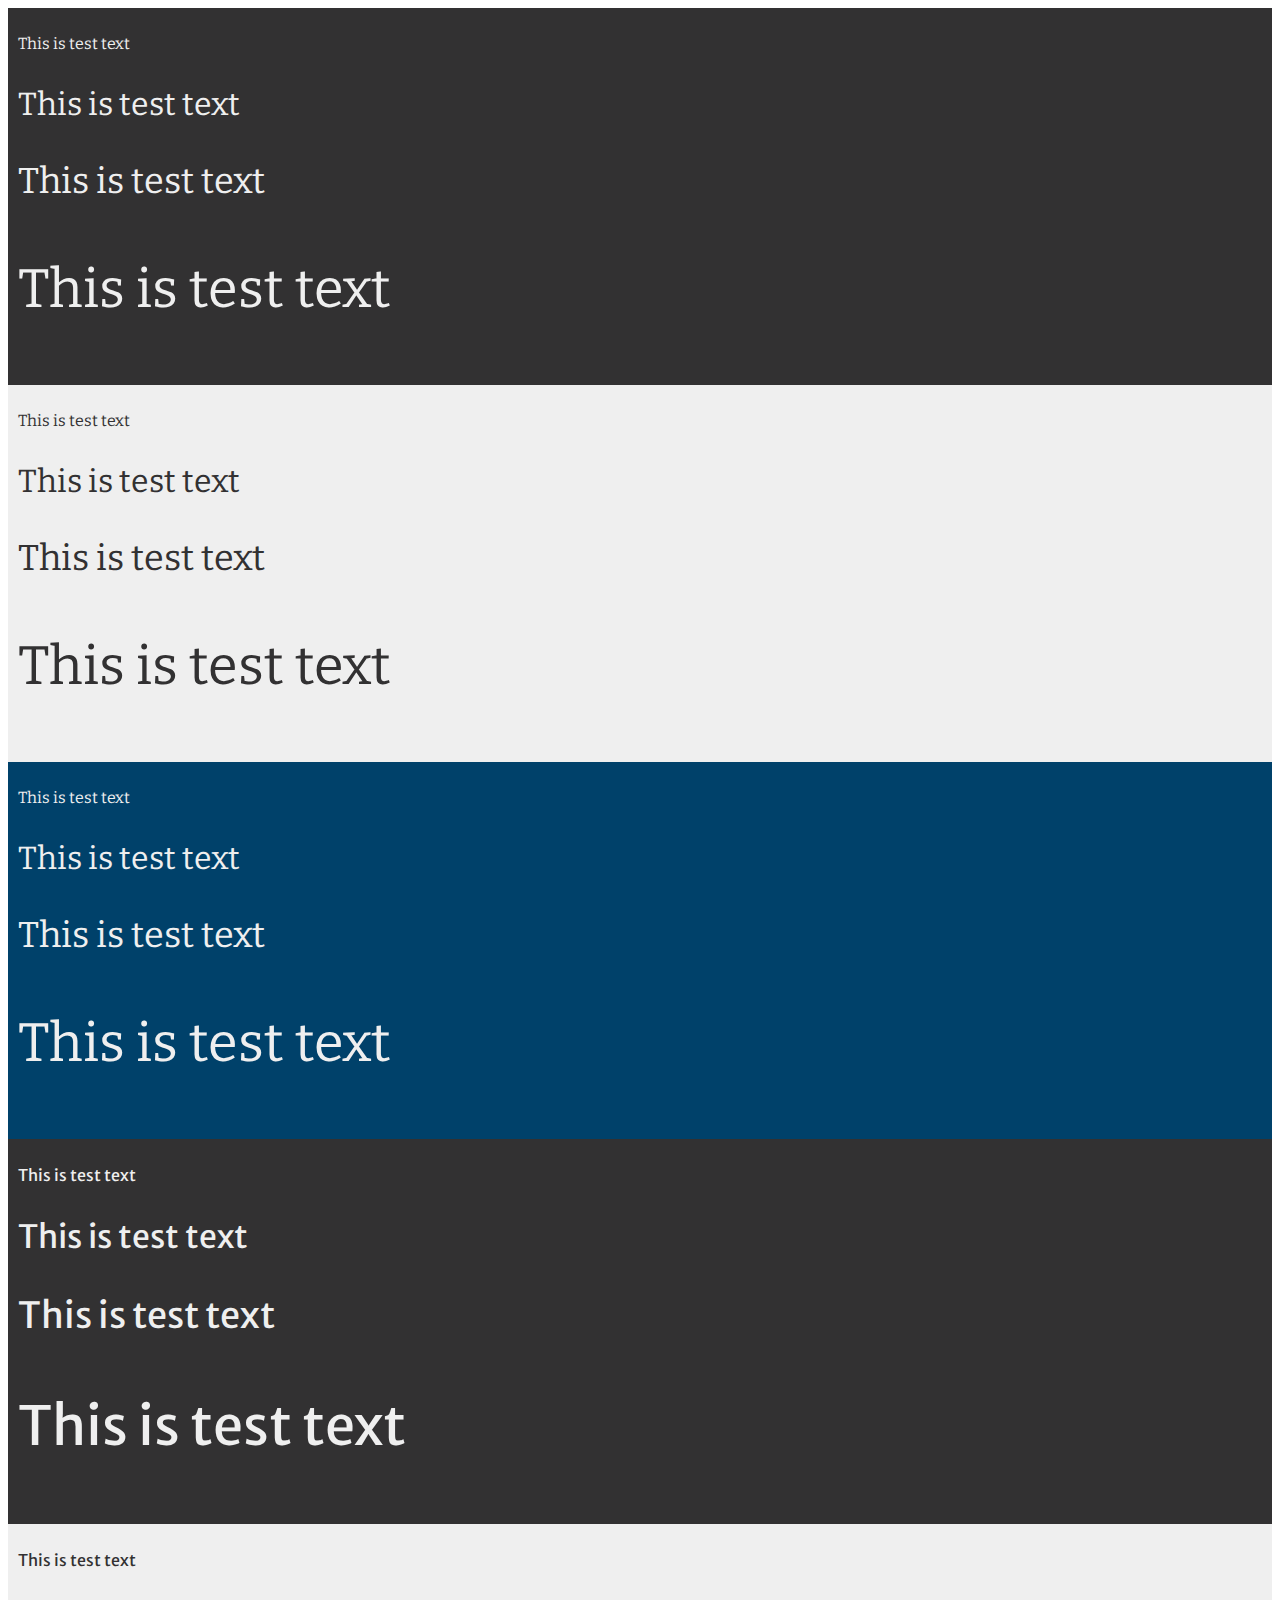
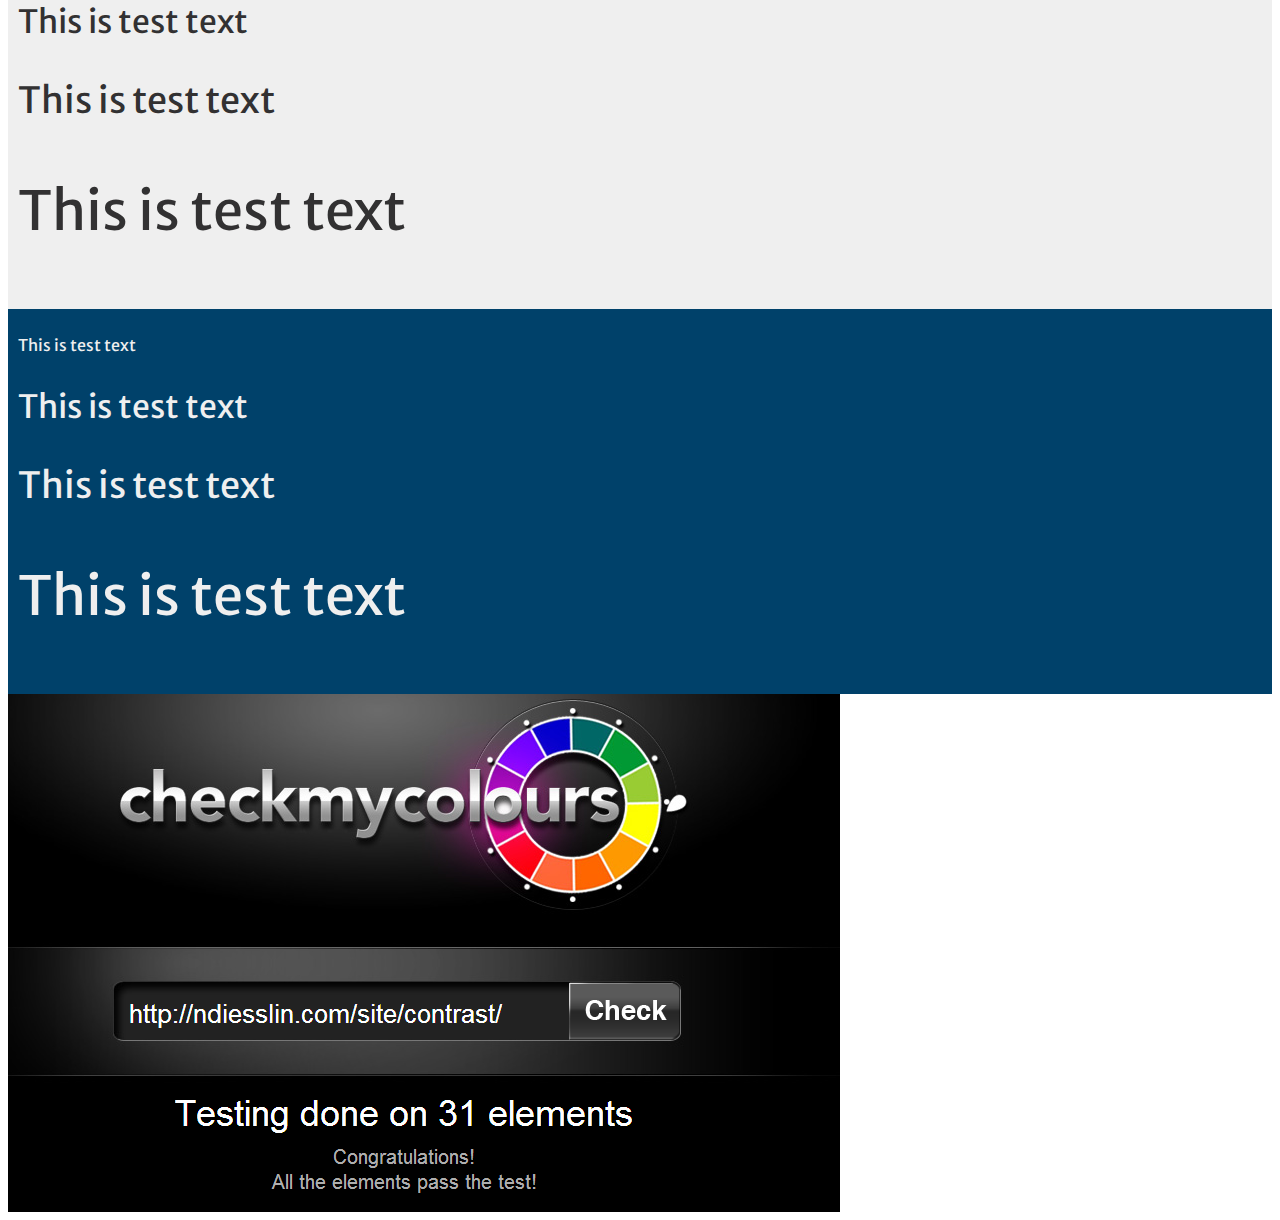
<file: site/contrast/index.html>
<!DOCTYPE>
<html>
<head>
	<meta></meta>
	<link href='http://fonts.googleapis.com/css?family=Bitter|Merriweather+Sans' rel='stylesheet' type='text/css'>
	<link rel="stylesheet" type="text/css" href="styles/styles.css">
</head>
<body>
	<section id="sect1">
		<div class="blackback">
			<p id="fs1">This is test text</p>
			<p id="fs2">This is test text</p>
			<p id="fs3">This is test text</p>
			<p id="fs4">This is test text</p>
		</div>
		<div class="whiteback">
			<p id="fs1">This is test text</p>
			<p id="fs2">This is test text</p>
			<p id="fs3">This is test text</p>
			<p id="fs4">This is test text</p>
		</div>
		<div class="blueback">
			<p id="fs1">This is test text</p>
			<p id="fs2">This is test text</p>
			<p id="fs3">This is test text</p>
			<p id="fs4">This is test text</p>
		</div>
	</section>
	<section id="sect2">
		<div class="blackback">
			<p id="fs11">This is test text</p>
			<p id="fs12">This is test text</p>
			<p id="fs13">This is test text</p>
			<p id="fs14">This is test text</p>
		</div>
		<div class="whiteback">
			<p id="fs11">This is test text</p>
			<p id="fs12">This is test text</p>
			<p id="fs13">This is test text</p>
			<p id="fs14">This is test text</p>
		</div>
		<div class="blueback">
			<p id="fs11">This is test text</p>
			<p id="fs12">This is test text</p>
			<p id="fs13">This is test text</p>
			<p id="fs14">This is test text</p>
		</div>
	</section>
	<img src="test.PNG"/>
</body>
</body>
</body>
<fo
</file>
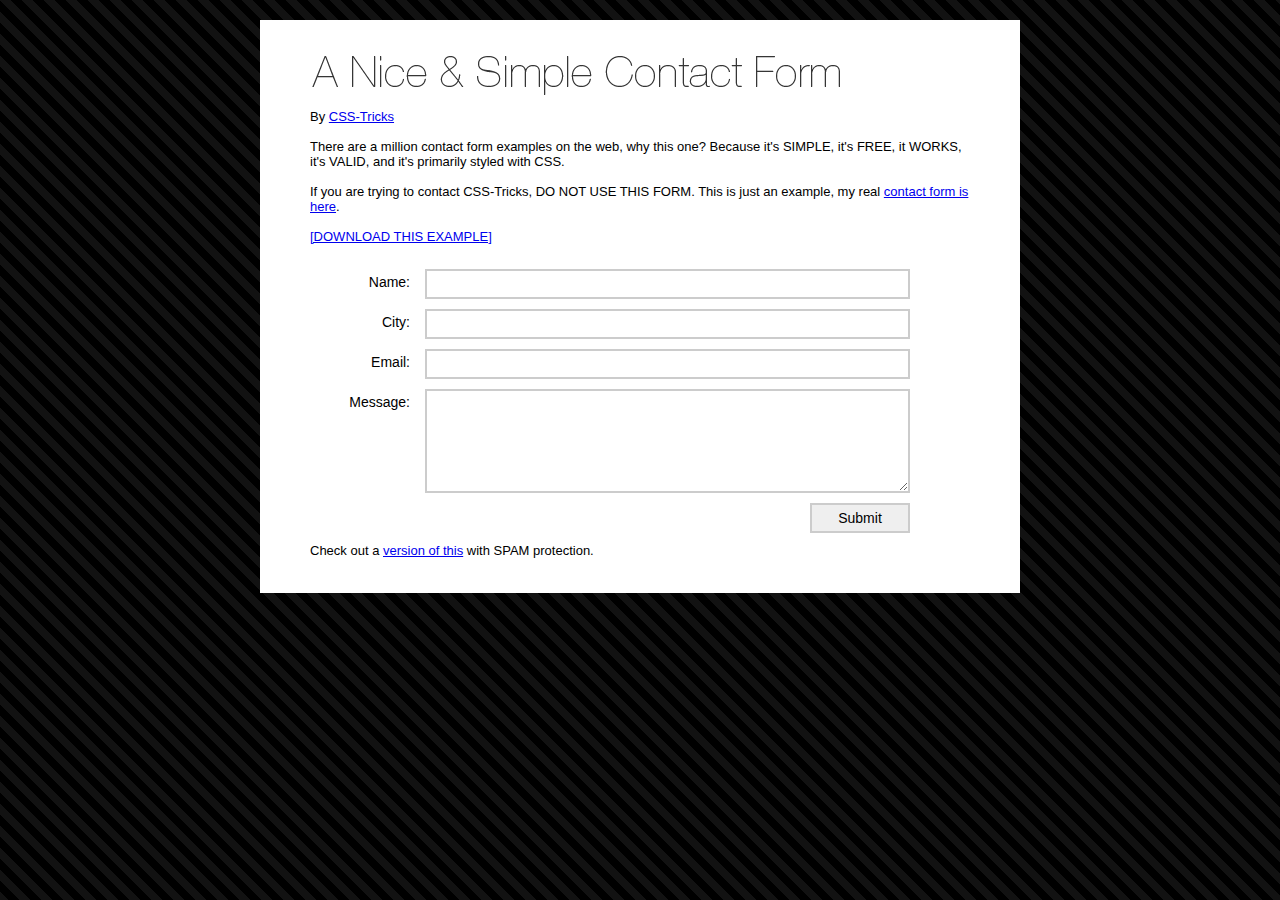
<file: site/email3/index.html>
<!DOCTYPE html PUBLIC "-//W3C//DTD XHTML 1.0 Transitional//EN" "http://www.w3.org/TR/xhtml1/DTD/xhtml1-transitional.dtd">
<html xmlns="http://www.w3.org/1999/xhtml">

<head>
	<title>A Nice &amp; Simple Contact Form</title>
	
	<meta http-equiv="Content-Type" content="text/html; charset=UTF-8" />
	
	<link rel="stylesheet" type="text/css" href="style.css" />
</head>

<body>

	<div id="page-wrap">

		<img src="images/title.gif" alt="A Nice &amp; Simple Contact Form" /><br /><br />
		<p>By <a href="http://css-tricks.com">CSS-Tricks</a></p>
		
		<p>There are a million contact form examples on the web, why this one? Because it's SIMPLE, it's FREE, it WORKS, it's VALID, and it's primarily styled with CSS.</p>
		
		<p>If you are trying to contact CSS-Tricks, DO NOT USE THIS FORM. This is just an example, my real <a href="http://css-tricks.com/contact/">contact form is here</a>.</p>
		
		<p><a href="http://css-tricks.com/examples/NiceSimpleContactForm.zip">[DOWNLOAD THIS EXAMPLE]</a></p>
				
		<div id="contact-area">
			
			<form method="post" action="contactengine.php">
				<label for="Name">Name:</label>
				<input type="text" name="Name" id="Name" />
				
				<label for="City">City:</label>
				<input type="text" name="City" id="City" />
	
				<label for="Email">Email:</label>
				<input type="text" name="Email" id="Email" />
				
				<label for="Message">Message:</label><br />
				<textarea name="Message" rows="20" cols="20" id="Message"></textarea>

				<input type="submit" name="submit" value="Submit" class="submit-button" />
			</form>
			
			<div style="clear: both;"></div>
			
			<p>Check out a <a href="http://css-tricks.com/examples/NiceSimpleContactForm2">version of this</a> with SPAM protection.</p>
		
		</div>
	
	</div>

</body>

</html>
</file>
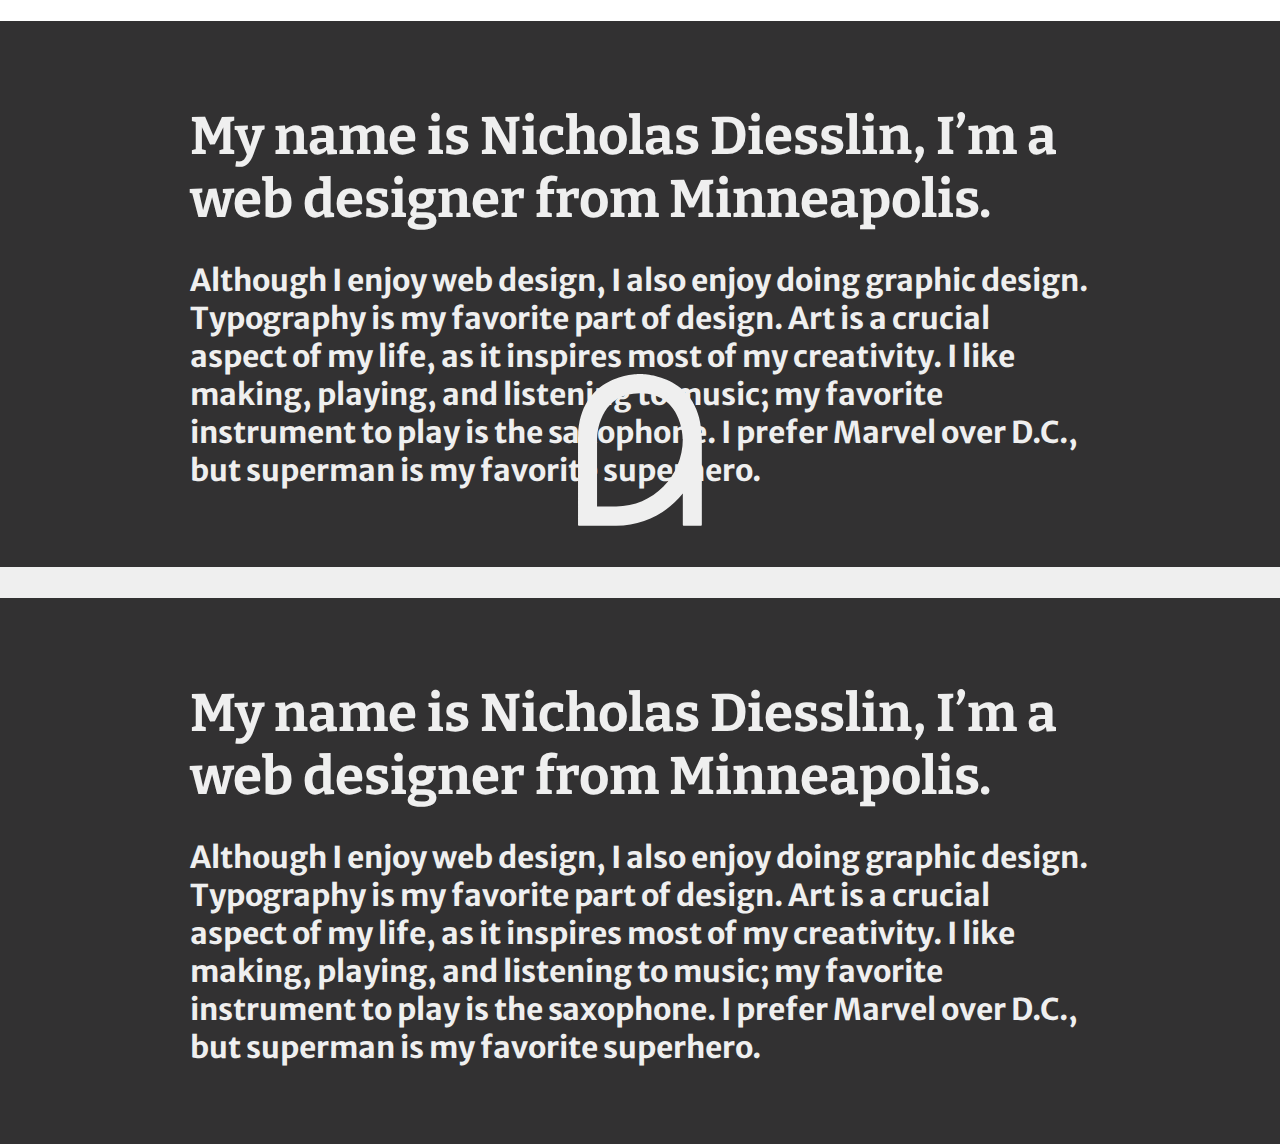
<file: site/paralax/index.html>
<!DOCTYPE html>
<html>
<head>
	<link rel="icon" href="favicon.ico" type="image/x-icon">
	<link href='http://fonts.googleapis.com/css?family=Bitter|Merriweather+Sans' rel='stylesheet' type='text/css'>
	<link rel="stylesheet" type="text/css" href="styles/styles.css">
</head>
<body>
	<section id="slide-1" class="homeSlide">
		<div class="bcg">
	    	<h1>
	    		<img src="img/logo.svg" alt="Nicholas Diesslin" id="logo">
	    	</h1>
		    <div class="hsContainer">
		        <div class="hsContent" data-anchor-target="#slide-1 h2">
		        </div>
		    </div>
    	</div>
	</section>
	<section id="slide-2">
		<div class="bcg" data-anchor-target="#slide-2">
			<h2 id="about">
				<span id="about_1">My name is Nicholas Diesslin, I’m a web designer from Minneapolis.</span>
				<br/> 
				<span id="about_2">Although I enjoy web design, I also enjoy doing graphic design. Typography is my favorite part of design. Art is a crucial aspect of my life, as it inspires most of my creativity. I like making, playing, and listening to music; my favorite instrument to play is the saxophone. I prefer Marvel over D.C., but superman is my favorite superhero.</span>
			</h2>
		</div>
	</section>
	<section id="slide-3">
	    <div class="bcg"
	        data-center="background-position: 0px 50%;"
	        data-bottom-top="background-position: 0px 40%;"
	        data-top-bottom="background-position: -40px 50%;"
	        data-anchor-target="#slide-3"
	    >
	        <div class="hsContainer">
	            <div class="hsContent">
	                <div class="plaxEl"
	                    data-106-top="opacity: 0"
	                    data-bottom="opacity: 1; position: fixed; top: 206px; width: 100%; left: 0;"
	                    data--30p-top="opacity: 1;"
	                    data--60p-top="opacity: 0;"
	                    data-anchor-target="#slide-3"
	                >
	                    <h2>Fixed element fading in and out</h2>
	                </div>
	            </div>
	        </div>   
	    </div>
	</section>
	<section id="slide-4">
	    <div class="bcg" data-anchor-target="#slide-4">
	        <h2 id="about">
				<span id="about_1">My name is Nicholas Diesslin, I’m a web designer from Minneapolis.</span>
				<br/> 
				<span id="about_2">Although I enjoy web design, I also enjoy doing graphic design. Typography is my favorite part of design. Art is a crucial aspect of my life, as it inspires most of my creativity. I like making, playing, and listening to music; my favorite instrument to play is the saxophone. I prefer Marvel over D.C., but superman is my favorite superhero.</span>
			</h2>  
	    </div>
	</section>
	<footer>
	</footer>
</body>
<div id="preload">
	<!--
	<script src="//ajax.googleapis.com/ajax/libs/jquery/1.11.0/jquery.min.js"></script>
	<script>window.jQuery || document.write('<script src="js/jquery-1.11.0.min.js"><\/script>')</script>

	<script src="js/skrollr.js"></script>
	<script src="js/_main.js"></script>
	-->
</div>
</html>
</file>
<file: site/contrast/styles/styles.css>
/*
font-family: 'Bitter', serif;
font-family: 'Merriweather Sans', sans-serif;
*/
#sect1 {
    font-family: 'Bitter', serif;
}
#sect2 {
    font-family: 'Merriweather Sans', sans-serif;
}
#fs1 {
    font-size: 16px;
}
#fs2 {
    font-size: 32px;
}
#fs3 {
    font-size: 36px;
}
#fs4 {
    font-size: 54px;
}
#fs11 {
    font-size: 16px;
}
#fs12 {
    font-size: 32px;
}
#fs13 {
    font-size: 36px;
}
#fs14 {
    font-size: 54px;
}
.blackback {
    padding: 10px;
    background-color: #323132;
    color: #efefef;
}
.whiteback {
    padding: 10px;
    background-color: #efefef;
    color: #323132;
}
.blueback {
    padding: 10px;
    background-color: #00416a;
    color: #efefef;
}
</file>
<file: site/email3/style.css>
* {
	margin: 0;
	padding: 0;
}

body {
	font-size: 62.5%;
	font-family: Helvetica, sans-serif;
	background: url(images/stripe.png) repeat;
}

p {
	font-size: 1.3em;
	margin-bottom: 15px;
}

#page-wrap {
	width: 660px;
	background: white;
	padding: 20px 50px 20px 50px;
	margin: 20px auto;
	min-height: 500px;
	height: auto !important;
	height: 500px;
}

#contact-area {
	width: 600px;
	margin-top: 25px;
}

#contact-area input, #contact-area textarea {
	padding: 5px;
	width: 471px;
	font-family: Helvetica, sans-serif;
	font-size: 1.4em;
	margin: 0px 0px 10px 0px;
	border: 2px solid #ccc;
}

#contact-area textarea {
	height: 90px;
}

#contact-area textarea:focus, #contact-area input:focus {
	border: 2px solid #900;
}

#contact-area input.submit-button {
	width: 100px;
	float: right;
}

label {
	float: left;
	text-align: right;
	margin-right: 15px;
	width: 100px;
	padding-top: 5px;
	font-size: 1.4em;
}
</file>
<file: site/paralax/styles/styles.css>
/*
font-family: 'Bitter', serif;
font-family: 'Merriweather Sans', sans-serif;
*/
/*
* {
cursor: url(images/cursor.png),url(images/cursor.png),pointer;
}
*/
* {
    text-rendering: optimizeLegibility;
}
body {
    padding: 0;
    margin: 0;
    font-family: 'Merriweather Sans', sans-serif;
}
h1 {
    color: white;
}
h2 {
    margin: 0;
    color: #EFEFEF;
    text-align: left;
}
#about {
    padding: 4em;
    position: relative;
    margin: 0 auto;
    width: 900px;
    top: -.5em;
}
#about_1 {
    font-family: 'Bitter', serif;
    font-size: 2.2em;
}
#about_2 {
    font-size: 1.25em;
    position: relative;
    top: 1em;
}
#logo {
    position: absolute;
    left: 50%;
    top: 50%;
    margin-top: -75.655px;
    margin-left: -62.5px;
    -moz-user-select: none;
    -webkit-user-select: none;
    -ms-user-select: none;
    user-select: none;
    -webkit-user-drag: none;
    user-drag: none;
}
/* Slide 1 */
#slide-1 .bcg {
    background-color: #00416A;
    height: 100%;
    width: 100%;
}
/* CSS - Slide 2 */
#slide-2{
    height: auto;
    background-color: #323132;
    text-align: center;
}
/* CSS - Slide 3 */
#slide-3 .bcg {
    background-color: #EFEFEF;
}
#slide-4 .bcg {
    background: #323132;
}
/*------- Scrollbar -------*/
html {
    overflow: auto;
}
/* Let's get this party started */
::-webkit-scrollbar {
    width: 12px;
}
 
/* Track */
::-webkit-scrollbar-track {
    background-color: #EFEFEF;
}
 
/* Handle */
::-webkit-scrollbar-thumb {
    background-color: #B7DCEE; 
}
::-webkit-scrollbar-thumb:window-inactive {
    background-color: #B7DCEE;
}
</file>
